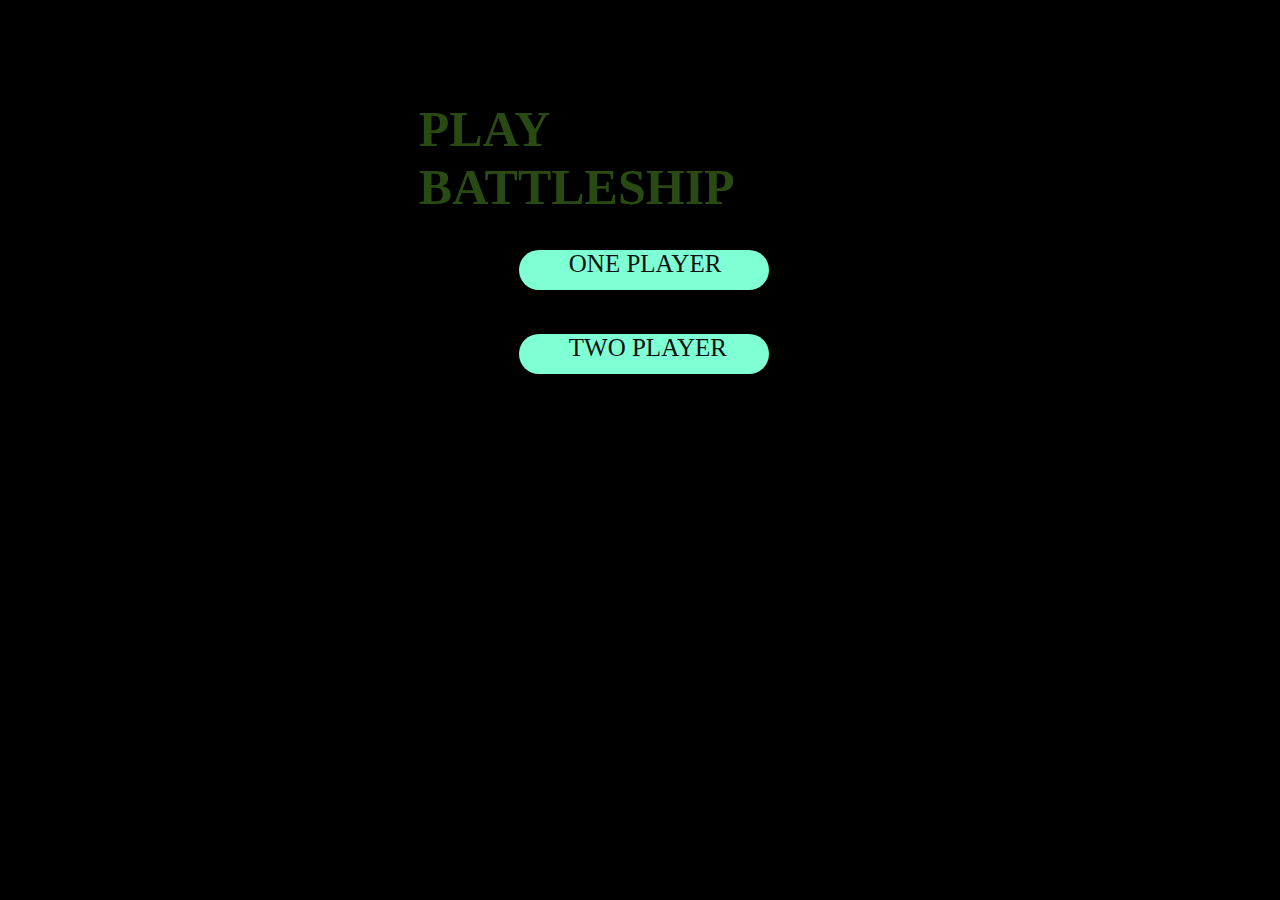
<file: index.html>
<!DOCTYPE html>
<html lang="en">
<head>
	<meta charset="UTF-8">
	<meta http-equiv="X-UA-Compatible" content="IE=edge">
	<meta name="viewport" content="width=device-width, initial-scale=1.0">
	<link rel="stylesheet" href="css/style.css">
	<link rel="shortcut icon" href="../BattleShip/img/board.jpg" type="image/png">
	<title>Start game</title>
</head>
<body>
	<div class="content">
		<h1>Play BattleShip</h1>
		<div class="content__button">
			<a href="html/one.html" target="_blank">
				<div class="content__playerOne">
				<span>One player</span>
			</div>
		</a>
		<a href="html/two.html" target="_blank">
			<div class="content__playerTwo">	
			<span>Two player</span>
			</div>
		</a>
		</div>
	</div>
</body>
</html>
</file>
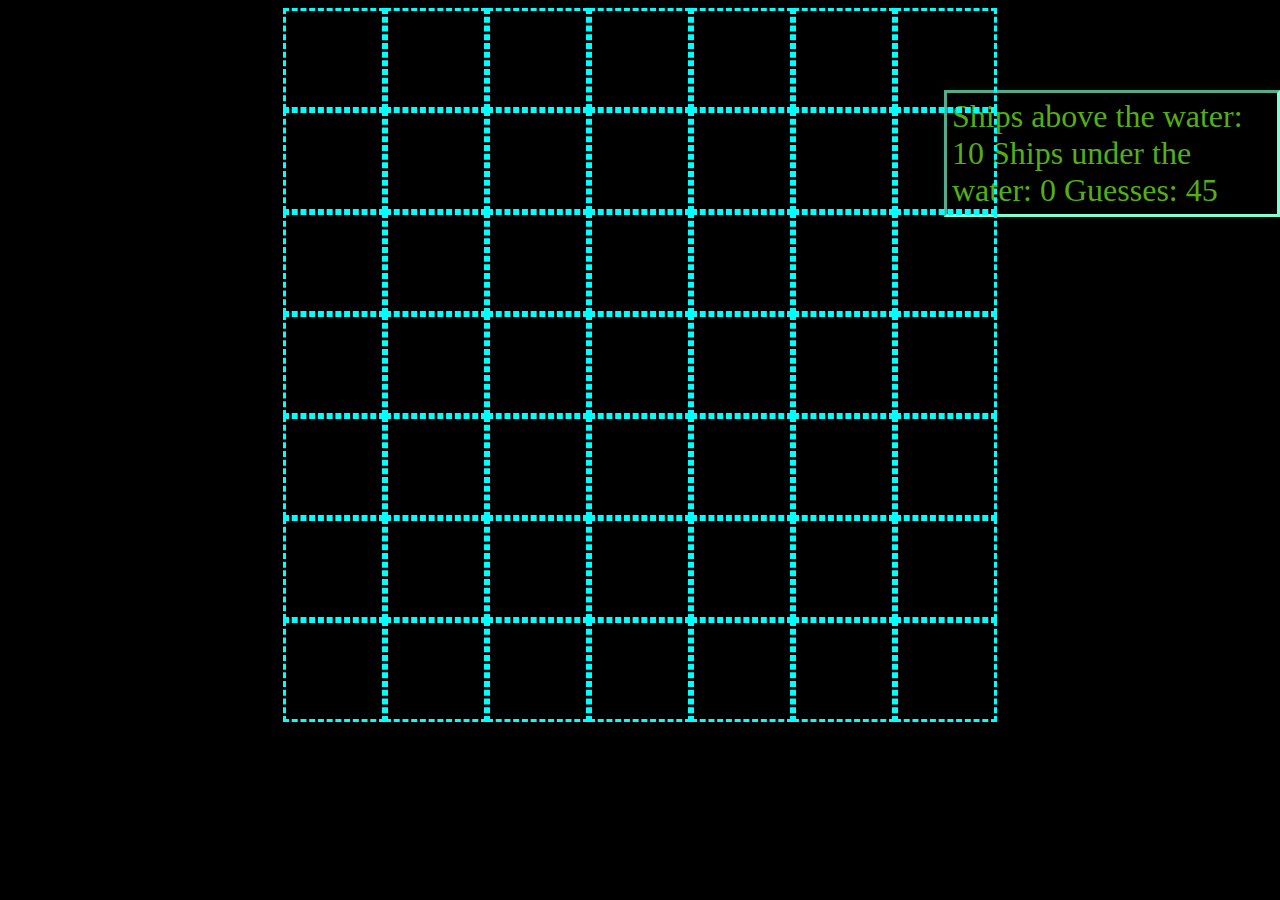
<file: html/one.html>
<!DOCTYPE html>
<html lang="en">
<head>
	<meta charset="UTF-8">
	<meta http-equiv="X-UA-Compatible" content="IE=edge">
	<meta name="viewport" content="width=device-width, initial-scale=1.0">
	<link rel="stylesheet" href="../css/styleForOne.css">
	<link rel="shortcut icon" href="../img/board.jpg" type="image/png">
	<title>ShipsWars One Person</title>
</head>
<body>
	<div class="content">
		<div id="messageArea"></div>
		<div id="count" class="content__messageCount">Ships above the water: 10 Ships under the water: 0 Guesses: 45</div>
		<table>
			
			<tr>
				<td id="00"></td>
				<td id="01"></td>
				<td id="02"></td>
				<td id="03"></td>
				<td id="04"></td>
				<td id="05"></td>
				<td id="06"></td>
			</tr>
			<tr>
				<td id="10"></td>
				<td id="11"></td>
				<td id="12"></td>
				<td id="13"></td>
				<td id="14"></td>
				<td id="15"></td>
				<td id="16"></td>
			</tr>
			<tr>
				<td id="20"></td>
				<td id="21"></td>
				<td id="22"></td>
				<td id="23"></td>
				<td id="24"></td>
				<td id="25"></td>
				<td id="26"></td>
			</tr>
			<tr>
				<td id="30"></td>
				<td id="31"></td>
				<td id="32"></td>
				<td id="33"></td>
				<td id="34"></td>
				<td id="35"></td>
				<td id="36"></td>
			</tr>
			<tr>
				<td id="40"></td>
				<td id="41"></td>
				<td id="42"></td>
				<td id="43"></td>
				<td id="44"></td>
				<td id="45"></td>
				<td id="46"></td>
			</tr>
			<tr>
				<td id="50"></td>
				<td id="51"></td>
				<td id="52"></td>
				<td id="53"></td>
				<td id="54"></td>
				<td id="55"></td>
				<td id="56"></td>
			</tr>
			<tr>
				<td id="60"></td>
				<td id="61"></td>
				<td id="62"></td>
				<td id="63"></td>
				<td id="64"></td>
				<td id="65"></td>
				<td id="66"></td>
			</tr>
		</table>
	</div>
	<script src="../js/codeOnePerson.js"></script>
</body>
</html>
</file>
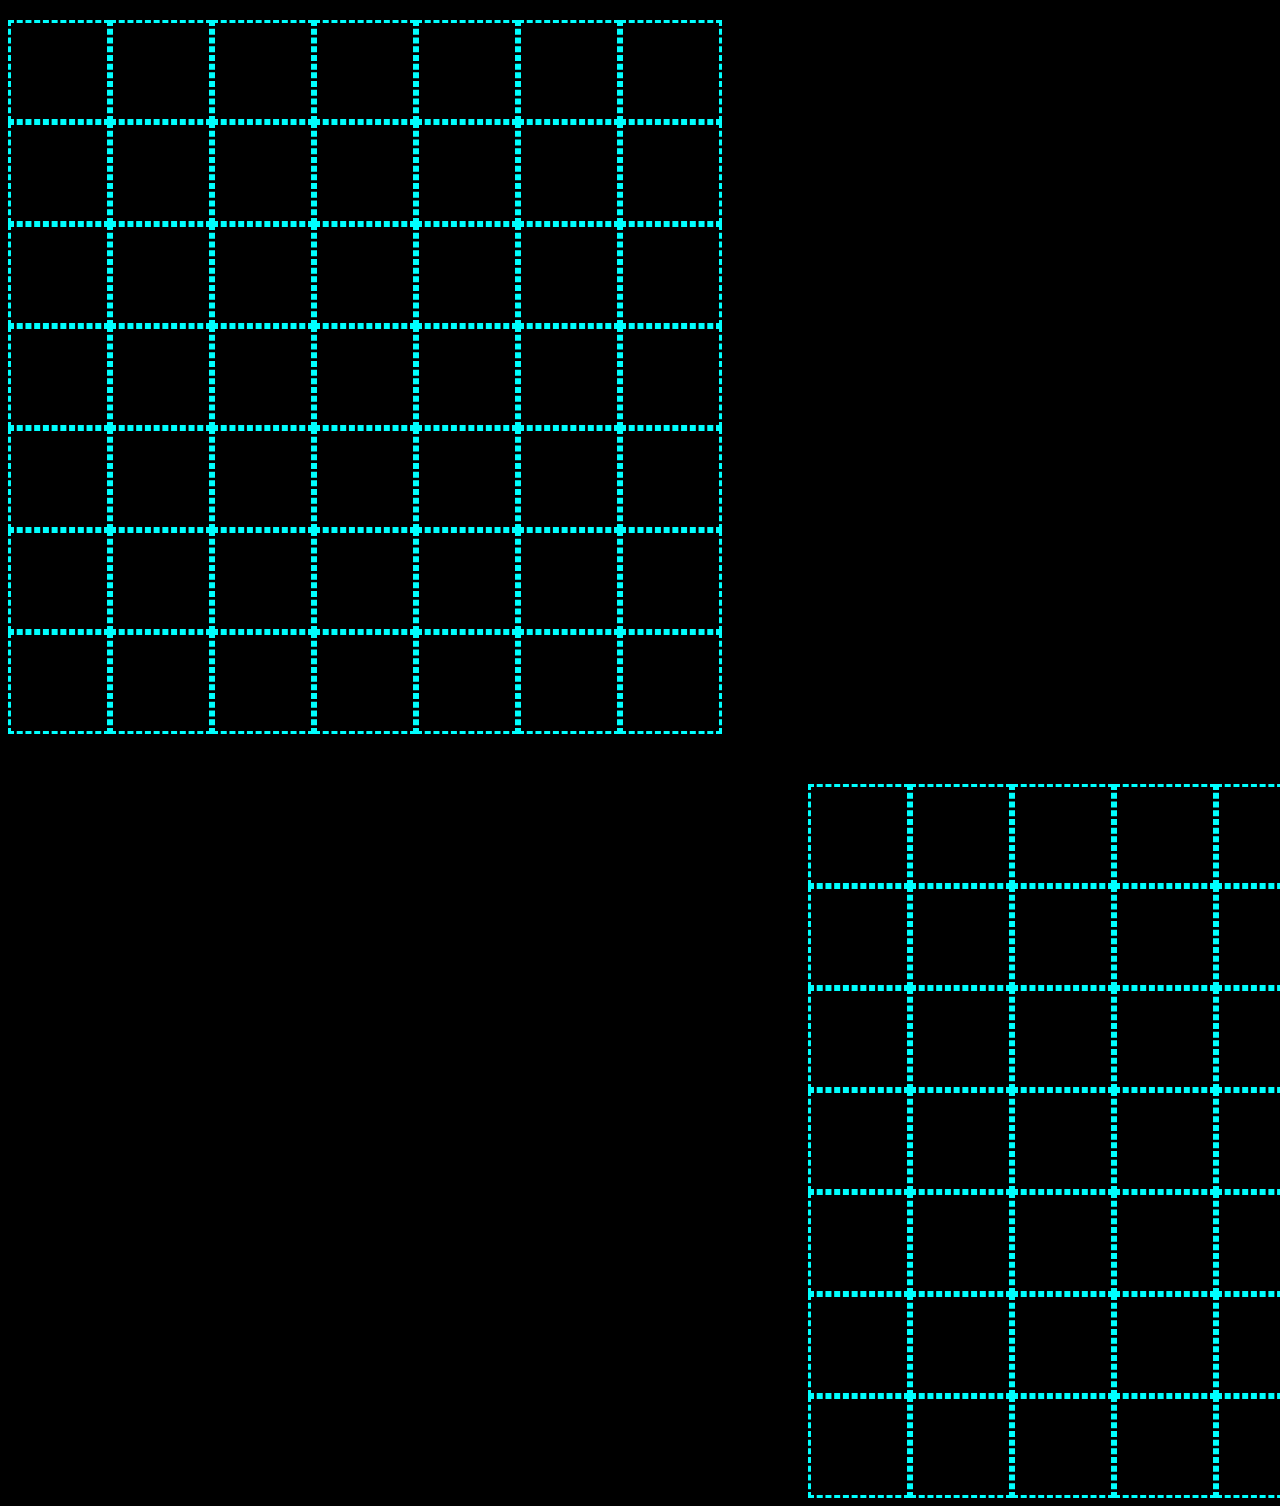
<file: html/two.html>
<!DOCTYPE html>
<html lang="en">
<head>
	<meta charset="UTF-8">
	<meta http-equiv="X-UA-Compatible" content="IE=edge">
	<meta name="viewport" content="width=device-width, initial-scale=1.0">
	<link rel="stylesheet" href="../css/styleForTwo.css">
	<link rel="shortcut icon" href="../img/board.jpg" type="image/png">
	<title>ShipsWars One Person</title>
</head>
<body>
	<div class="content">
		<div id="messageArea"></div>
		<table class="first">
			
			<tr>
				<td id="00"></td>
				<td id="01"></td>
				<td id="02"></td>
				<td id="03"></td>
				<td id="04"></td>
				<td id="05"></td>
				<td id="06"></td>
			</tr>
			<tr>
				<td id="10"></td>
				<td id="11"></td>
				<td id="12"></td>
				<td id="13"></td>
				<td id="14"></td>
				<td id="15"></td>
				<td id="16"></td>
			</tr>
			<tr>
				<td id="20"></td>
				<td id="21"></td>
				<td id="22"></td>
				<td id="23"></td>
				<td id="24"></td>
				<td id="25"></td>
				<td id="26"></td>
			</tr>
			<tr>
				<td id="30"></td>
				<td id="31"></td>
				<td id="32"></td>
				<td id="33"></td>
				<td id="34"></td>
				<td id="35"></td>
				<td id="36"></td>
			</tr>
			<tr>
				<td id="40"></td>
				<td id="41"></td>
				<td id="42"></td>
				<td id="43"></td>
				<td id="44"></td>
				<td id="45"></td>
				<td id="46"></td>
			</tr>
			<tr>
				<td id="50"></td>
				<td id="51"></td>
				<td id="52"></td>
				<td id="53"></td>
				<td id="54"></td>
				<td id="55"></td>
				<td id="56"></td>
			</tr>
			<tr>
				<td id="60"></td>
				<td id="61"></td>
				<td id="62"></td>
				<td id="63"></td>
				<td id="64"></td>
				<td id="65"></td>
				<td id="66"></td>
			</tr>
		</table>
        <table class="second">
			
			<tr>
				<td id="67"></td>
				<td id="68"></td>
				<td id="69"></td>
				<td id="70"></td>
				<td id="71"></td>
				<td id="72"></td>
				<td id="73"></td>
			</tr>
			<tr>
				<td id="74"></td>
				<td id="75"></td>
				<td id="76"></td>
				<td id="77"></td>
				<td id="78"></td>
				<td id="79"></td>
				<td id="80"></td>
			</tr>
			<tr>
				<td id="81"></td>
				<td id="82"></td>
				<td id="83"></td>
				<td id="84"></td>
				<td id="85"></td>
				<td id="86"></td>
				<td id="87"></td>
			</tr>
			<tr>
				<td id="88"></td>
				<td id="89"></td>
				<td id="90"></td>
				<td id="91"></td>
				<td id="92"></td>
				<td id="93"></td>
				<td id="94"></td>
			</tr>
			<tr>
				<td id="95"></td>
				<td id="96"></td>
				<td id="97"></td>
				<td id="98"></td>
				<td id="99"></td>
				<td id="100"></td>
				<td id="101"></td>
			</tr>
			<tr>
				<td id="102"></td>
				<td id="103"></td>
				<td id="104"></td>
				<td id="105"></td>
				<td id="106"></td>
				<td id="107"></td>
				<td id="108"></td>
			</tr>
			<tr>
				<td id="109"></td>
				<td id="110"></td>
				<td id="111"></td>
				<td id="112"></td>
				<td id="113"></td>
				<td id="114"></td>
				<td id="115"></td>
			</tr>
		</table>
	</div>
	<script src="../js/codeTwoPerson.js"></script>
</body>
</html>
</file>
<file: css/style.css>
body {
  background-color: black;
  text-transform: uppercase;
}

.content {
  max-width: 35%;
  margin: 100px auto;
}
.content h1 {
  font-size: 50px;
  color: rgb(42, 74, 19);
}
.content a {
  text-decoration: none;
}
.content span {
  font-size: 25px;
  color: rgb(16, 18, 15);
  padding-left: 50px;
}
.content__playerOne {
  margin-left: 100px;
  width: 250px;
  height: 40px;
  margin-bottom: 10%;
  background-color: aquamarine;
  border-radius: 30px;
}
.content__playerOne:hover {
  background-color: chartreuse;
}
.content__playerTwo {
  margin-left: 100px;
  width: 250px;
  height: 40px;
  background-color: aquamarine;
  border-radius: 30px;
}
.content__playerTwo:hover {
  background-color: chartreuse;
}
</file>
<file: css/styleForOne.css>
body {
  background-color: black;
}

.content {
  max-width: 100%;
  margin: 0 auto;
}
.content table {
  position: relative;
  border-spacing: 0px;
  margin: 0 auto;
}
.content table td {
  width: 94px;
  height: 94px;
  border-style: dashed;
  border-color: aqua;
}
.content .hit {
  background-image: url(../img/ship.png);
  background-position: center;
  background-repeat: no-repeat;
}
.content .miss {
  background-image: url(../img/miss.png);
  background-position: center;
  background-repeat: no-repeat;
  max-width: 100%;
}
.content .sunk {
  background-color: rgb(42, 74, 19);
}
.content__messageArea {
  max-width: 25%;
  font-size: 32px;
  position: absolute;
  top: 13%;
  left: 5px;
  color: rgb(83, 175, 19);
  border-radius: 30px;
  border-style: inset;
  border-color: aquamarine;
  padding: 7px;
}
.content__messageCount {
  max-width: 25%;
  font-size: 32px;
  position: absolute;
  top: 10%;
  right: 0;
  color: rgb(83, 175, 19);
  box-shadow: 0 0 10px rgba(11, 35, 19, 0.5);
  border-style: inset;
  border-color: aquamarine;
  padding: 5px;
}
</file>
<file: css/styleForTwo.css>
body {
  background-color: black;
}

.content {
  margin: 0 auto;
}
.content .first {
  margin-top: 20px;
  position: relative;
  border-spacing: 0px;
}
.content .first td {
  width: 94px;
  height: 94px;
  border-style: dashed;
  border-color: aqua;
}
.content .second {
  position: relative;
  margin-top: 50px;
  border-spacing: 0px;
  left: 800px;
}
.content .second td {
  width: 94px;
  height: 94px;
  border-style: dashed;
  border-color: aqua;
}

.hit {
  background-image: url(../img/ship.png);
  background-position: center;
  background-repeat: no-repeat;
}

.miss {
  background-image: url(../img/miss.png);
  background-position: center;
  background-repeat: no-repeat;
  max-width: 100%;
}

.sunk {
  background-color: rgb(42, 74, 19);
}
</file>
